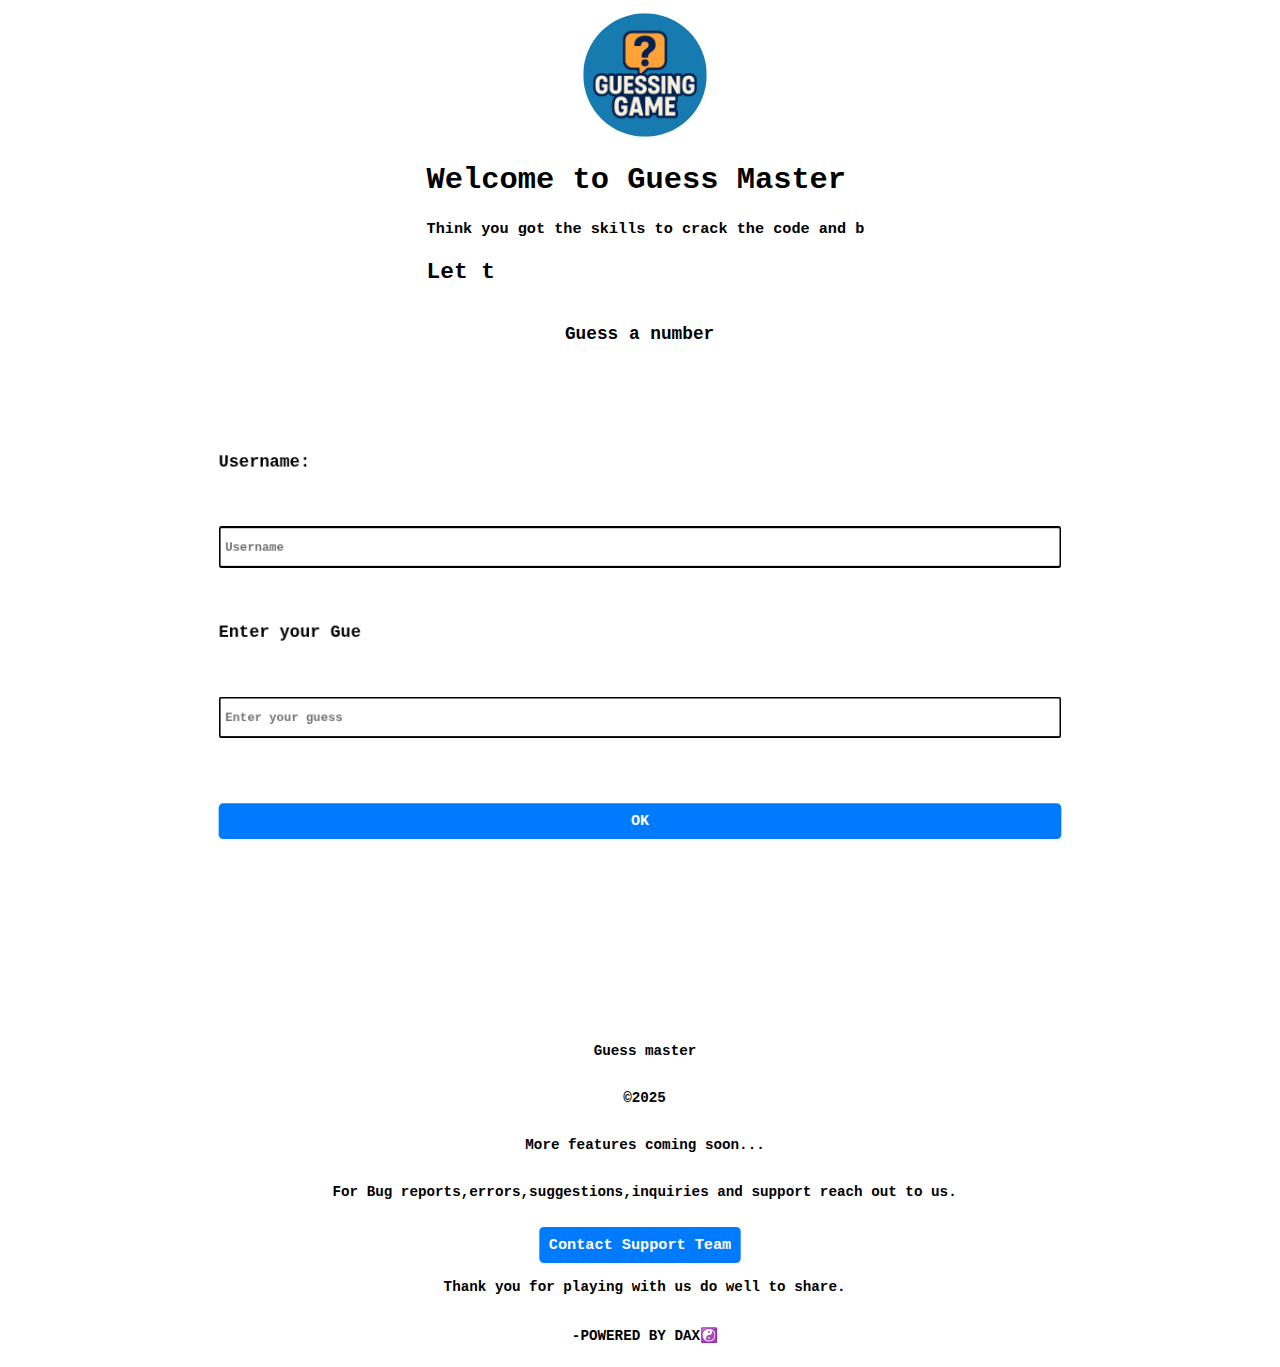
<file: index.html>
<!DOCTYPE html>
<html lang="en">
  <head>
    <!-- Google tag (gtag.js) -->
    <script
      async
      src="https://www.googletagmanager.com/gtag/js?id=G-WJFQ8DB381"
    ></script>
    <script>
      window.dataLayer = window.dataLayer || [];
      function gtag() {
        dataLayer.push(arguments);
      }
      gtag("js", new Date());

      gtag("config", "G-WJFQ8DB381");
    </script>
    <meta charset="UTF-8" />
    <meta name="viewport" content="width=device-width, initial-scale=1.0" />
    <title>Guess Master</title>
    <link rel="icon" type="png" href="guess.png" />
    <link rel="stylesheet" href="style.css" />
  </head>
  <body>
    <div id="intro">
      <div class="img-cont">
        <p id="egg"></p>
        <img src="guess.png" id="logo" />
      </div>
      <h1 id="myh1"></h1>
      <p id="info"></p>
      <h2 id="myh2"></h2>
    </div>
    <h3 id="myh3"></h3>
    <div id="main" class="cont">
      <label id="mylabel" for="username">Username:</label>
      <input id="username" placeholder="Username" />

      <label for="guessinput" id="mylabel2">Enter your Guess:</label>
      <input id="guessinput" placeholder="Enter your guess" type="" />

      <p id="noa" class="noa"></p>
      <p id="history"></p>
      <p id="hint" class="hint"></p>
      <p id="output" class="output"></p>
      <button class="heart" id="heart">
        <svg
          class="icon"
          viewBox="0 0 24 24"
          fill="none"
          stroke="currentColor"
          stroke-width="2"
          stroke-linecap="round"
          stroke-linejoin="round"
        >
          <circle cx="12" cy="12" r="10" />
          <line x1="15" y1="9" x2="9" y2="15" />
          <line x1="9" y1="9" x2="15" y2="15" />
        </svg>
        <span class="label">Give up</span>
      </button>

      <button type="submit" id="okbtn" class="submit">OK</button>

      <button id="playagain" class="submit2" type="submit">Play Again</button>
    </div>

    <footer>
      <div class="about">
        <p>Guess master</p>
        <p>©2025</p>
        <p>More features coming soon...</p>

        <p class="dev">
          For Bug reports,errors,suggestions,inquiries and support reach out to
          us.
        </p>
        <a href="contact.html"
          ><button class="submit">Contact Support Team</button></a
        >
        <p>Thank you for playing with us do well to share.</p>
        <p class="logo">-POWERED BY DAX☯️
        </p>
      </div>
    </footer>
    <script src="script.js"></script>
  </body>
</html>
</file>
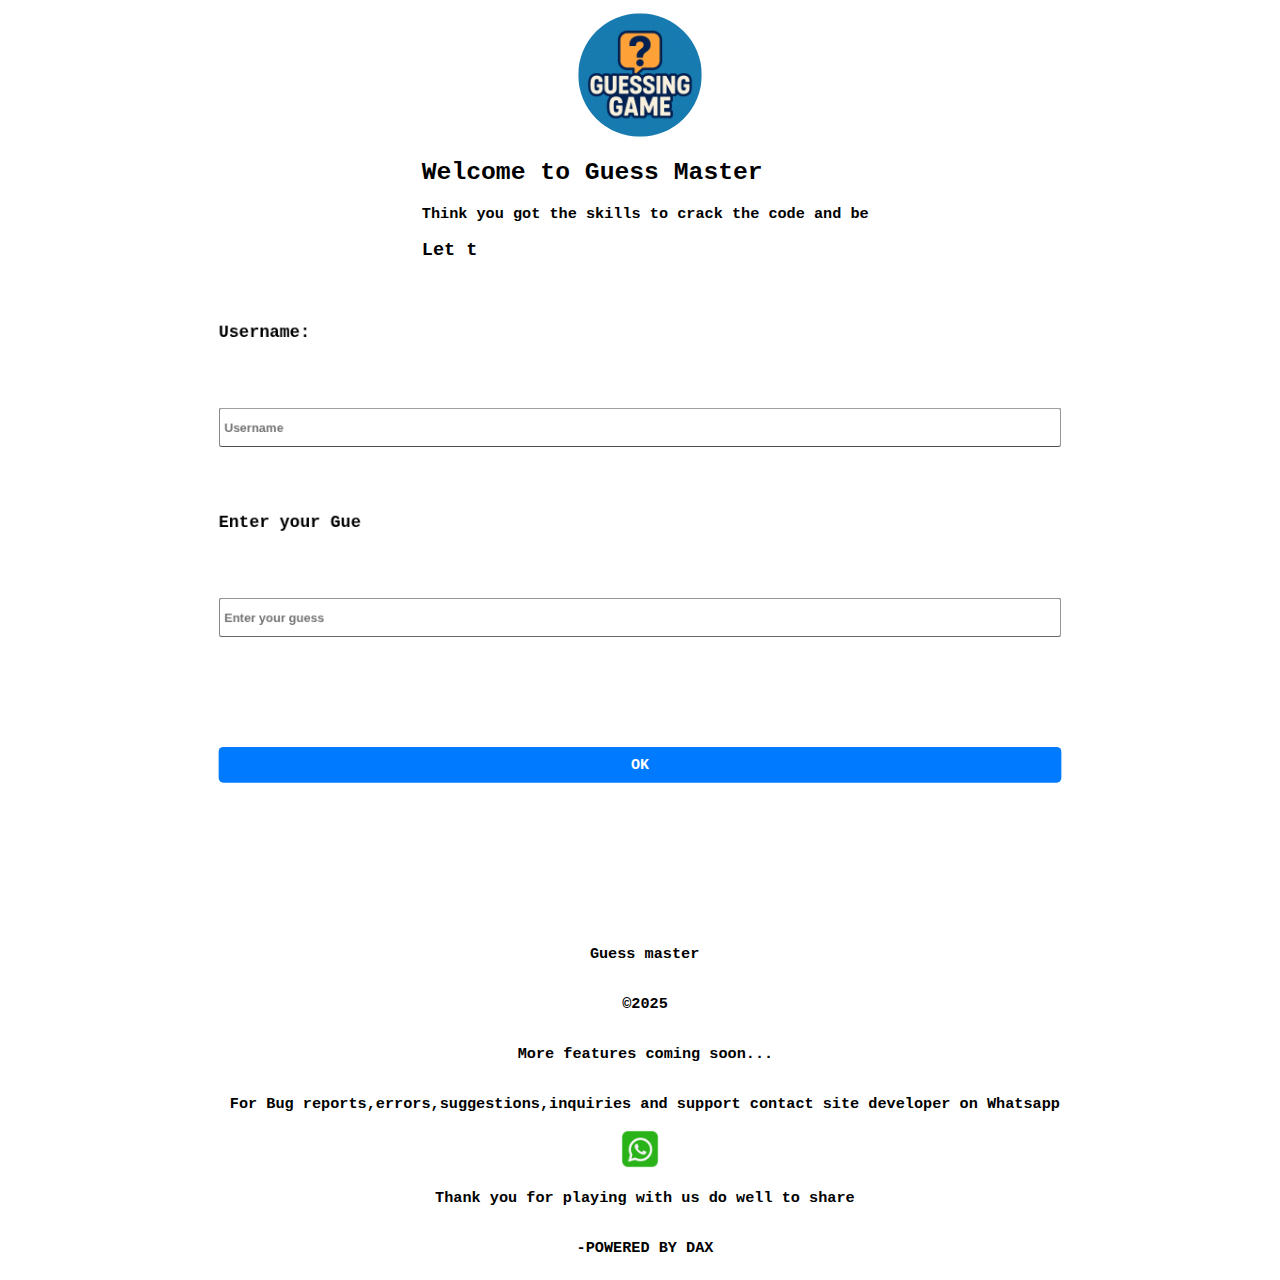
<file: GUESS MASTER/index.html>
<!DOCTYPE html>
<html lang="en">
<head>
    <meta charset="UTF-8">
    <meta name="viewport" content="width=device-width, initial-scale=1.0">
    <title>Guess Master</title>
    <link rel="icon" type="png" href="guess.png">
    <link rel="stylesheet" href="style.css">
</head>
<body>
    <div id="intro">
        <div class="img-cont">

            <img src="guess.png" alt="Game logo">
        </div>
        <h1 id="myh1"></h1>
        <p id="info"></p>
<h2 id="myh2"></h2>
    </div>
    <div id="main" class="cont">
        <label id="mylabel" for="username">Username:</label><br><br>
    <input id="username" placeholder="Username"><br><br> 
    
        <label for="guessinput" id="mylabel2">Enter your Guess:</label><br><br>
        <input id="guessinput" placeholder="Enter your guess" type="">
        <br>

        <p id="output" class="output"></p>
                 <button class="heart" id="heart">💔</button>
                 
            <button type="submit" id="okbtn" class="submit">OK</button>
            
            <button id="playagain" class="submit2" type="submit">Play Again</button>
        </div>

        <footer>
            <div class="about">
                <p>Guess master</p>
                <p>©2025</p>
                <p>More features coming soon...</p>
                
                <p class="dev">For Bug reports,errors,suggestions,inquiries and support contact site developer on Whatsapp </p> 
                <a href="https://wa.me/qr/TC355XGQ55CRM1">
                    <img src="whatsapp.png" class="whatsapp" alt="whatsapp logo"></a>
                    <p>Thank you for playing with us do well to share</p>
                <p class="logo">-POWERED BY DAX</p>
            </div>
        </footer>
    
    

    <script src="script.js"></script>
</body>
</html>
</file>
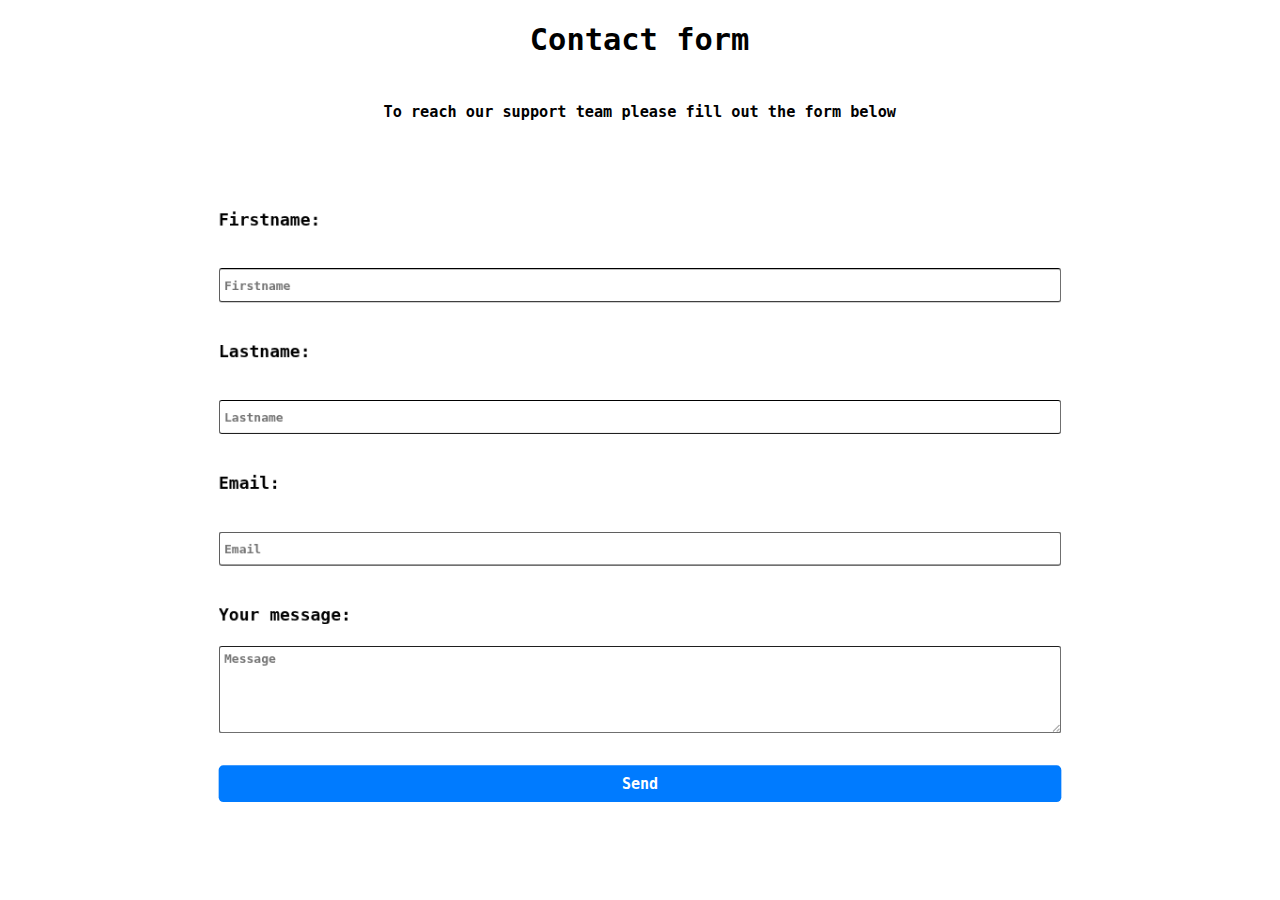
<file: contact.html>
<!DOCTYPE html>
<html lang="en">
  <head>
    <!-- Google tag (gtag.js) -->
    <script
      async
      src="https://www.googletagmanager.com/gtag/js?id=G-WJFQ8DB381"
    ></script>
    <script>
      window.dataLayer = window.dataLayer || [];
      function gtag() {
        dataLayer.push(arguments);
      }
      gtag("js", new Date());

      gtag("config", "G-WJFQ8DB381");
    </script>
    <meta charset="UTF-8" />
    <meta name="viewport" content="width=device-width, initial-scale=1.0" />
    <link rel="icon" type="png" href="contact.png" />
    <title>Contact Form</title>

    <style>
      body {
        margin: 0;
        display: flex;
        flex-direction: column;
        align-items: center;
        justify-content: center;
        background-color: rgba(255, 255, 255, 1);
        font-family: monospace, Arial, sans-serif;
        transition: all 200ms ease-in-out;
      }

      form {
        display: flex;
        flex-direction: column;
        padding: 2em;
        width: 70vw;
        justify-content: space-evenly;
        border-style: none;
        height: 600px;
        transform: scale(0.99);
        animation: slide-in 700ms ease-in-out forwards,
          glow 3s alternate infinite, grow 5s alternate 5s 1;
        transition: all 200ms ease-in-out;
      }

      input,
      textarea {
        height: 30px;
        font-size: 13px;
        font-weight: bold;
        border-radius: 3px;
        border: 1.5px solid black;
        padding: 5px;
        transition: all 200ms ease-in-out;
        will-change: transform;
        font-weight: bold;
        font-family: monospace, Arial, sans-serif;
      }

      input:focus,
      textarea:focus {
        outline: none;
        box-shadow: 0 0 5px 1px rgba(0, 123, 255, 1);
        transition: all 200ms ease-in-out;
      }

      input:focus-visible,
      textarea:focus-visible {
        outline: none;
        box-shadow: 0 0 5px 1px rgba(0, 123, 255, 1);
        transform: scale(1);
        cursor: pointer;
        transition: all 200ms ease-in-out;
      }

      label {
        font-size: 18px;
        font-weight: bold;
        will-change: transform;
        transition: all 200ms ease-in-out;
      }
      .submit {
        background-color: #007bff;
        color: white;
        font-size: 16px;
        font-weight: bold;
        border: none;
        border-radius: 5px;
        padding: 10px;
        cursor: pointer;
        font-family: monospace, Arial, sans-serif;
        transition: all 200ms ease-in-out;
        margin-top: 10px;
        position: relative;
      }
      input:hover,
      .submit:hover,
      label:hover,
      .output:hover,
      .heart:hover,
      textarea:hover,
      p:hover,
      h4:hover,
      h1:hover {
        transform: scale(1);
        cursor: pointer;
        transition: all 200ms ease-in-out;
      }
      input,
      .submit,
      label,
      p,
      textarea,
      h1,
      h4 {
        transform: scale(0.95);
        transition: all 200ms ease-in-out;
      }
      @keyframes glow {
        0%,
        100% {
          box-shadow: 0 0 15px rgba(0, 123, 255, 0.5);
          transition: all 200ms ease-in-out;
        }
        50% {
          transition: all 200ms ease-in-out;
          box-shadow: none;
        }
      }
      .submit:focus-visible {
        transform: scale(1);
        cursor: pointer;
        transition: transform 0.15s ease;
        outline: none;
      }
      @keyframes slide-in {
        from {
          transform: translateY(80px);
          opacity: 0;
        }
        to {
          transform: translateY(0);
          opacity: 1;
        }
      }
      textarea {
        height: 100px;
      }
      .status {
        font-weight: bold;
      }
    </style>
  </head>
  <body>
    <h1>Contact form</h1>
    <h4>To reach our support team please fill out the form below</h4>
    <p id="status"></p>
    <form
      action="https://formspree.io/f/mgvzjzlg"
      method="POST"
      id="contactForm"
    >
      <label for="firstname">Firstname:</label><br /><br />
      <input
        id="firstname"
        type="text"
        name="firstname"
        id="firstname"
        placeholder="Firstname"
        required
      /><br /><br />
      <label for="lastname">Lastname:</label><br /><br />
      <input
        type="text"
        name="lastname"
        id="lastname"
        placeholder="Lastname"
        required
      /><br /><br />
      <label for="email"> Email: </label>
      <br /><br />
      <input
        type="email"
        name="email"
        id="email"
        placeholder="Email"
        required
      /><br /><br />
      <label for="message"> Your message: </label><br />
      <textarea
        name="Message"
        id="message"
        placeholder="Message"
        required
      ></textarea
      ><br />
      <!-- your other form fields go here -->
      <button type="submit" class="submit" id="submit">Send</button>
    </form>

    <script>
      function typeEffect(text, color) {
        const status = document.getElementById("status");

        // Clear timeouts if rerunning
        if (status._typingTimeouts) {
          status._typingTimeouts.forEach(clearTimeout);
        }
        status._typingTimeouts = [];

        status.innerHTML = "";
        status.style.color = color;
        let i = 0;

        function typeChar() {
          if (i < text.length) {
            const char = text.charAt(i);
            status.innerHTML += char === "\n" ? "<br>" : char;

            const timeout = setTimeout(typeChar, 30);
            status._typingTimeouts.push(timeout);
            i++;
          }
        }

        typeChar(); // 👈 Only call it ONCE here
      }
      function cleanname(name) {
        return name
          .replace(/[^a-zA-Z\s]/g, "") // remove symbols
          .trim()
          .toLowerCase()
          .replace(/\s+/g, " ") // collapse spaces
          .replace(/\b\w/g, (c) => c.toUpperCase()); // capitalize first letter
      }

      function cleanmessage(msg) {
        return msg.trim().replace(/\s+/g, " "); // collapse multiple spaces/newlines
      }

      document
        .getElementById("contactForm")
        .addEventListener("submit", function (e) {
          const first = document.getElementById("firstname");
          const last = document.getElementById("lastname");
          const message = document.getElementById("message");

          first.value = cleanname(first.value);
          last.value = cleanname(last.value);
          message.value = cleanmessage(message.value);
        });

      const form = document.getElementById("contactForm");
      const status = document.getElementById("status");

      form.addEventListener("submit", async (e) => {
        e.preventDefault();
        let data = new FormData(form);

        let res = await fetch(form.action, {
          method: form.method,
          body: data,
          headers: { Accept: "application/json" },
        });

        if (res.ok) {
          typeEffect(
            `✅ Message sent successfully!\nA follow up message will be sent to your email.\nThank you for your feedback.`,
            "green"
          );
          form.reset();
        } else {
          typeEffect(`❌ Oops, something went wrong`, "red");
        }
      });
    </script>
  </body>
</html>
</file>
<file: style.css>
body {
  margin: 0;
  display: flex;
  flex-direction: column;
  align-items: center;
  justify-content: center;
  background-color: rgba(255, 255, 255, 1);
  font-family: monospace, Arial, sans-serif;
  transition: all 200ms ease-in-out;
}

.cont {
  display: flex;
  flex-direction: column;
  padding: 2em;
  width: 70vw;
  justify-content: space-evenly;
  border-style: none;
  height: 500px;
  transform: scale(0.99);
  animation: slide-in 700ms ease-in-out forwards, glow 3s alternate infinite,
    grow 5s alternate 5s 1;
  transition: all 200ms ease-in-out;
}

input {
  height: 30px;
  font-size: 13px;
  font-weight: bold;
  border-radius: 3px;
  border: 2px solid black;
  padding: 5px;
  transition: all 200ms ease-in-out;
  will-change: transform;
  font-weight: bold;
  font-family: monospace, Arial, sans-serif;
}

input:focus {
  outline: none;
  box-shadow: 0 0 5px 1px rgba(0, 123, 255, 1);
  transition: all 200ms ease-in-out;
}

input:focus-visible {
  outline: none;
  box-shadow: 0 0 5px 1px rgba(0, 123, 255, 1);
  transform: scale(1);
  cursor: pointer;
  transition: all 200ms ease-in-out;
}

label {
  font-size: 18px;
  font-weight: bold;
  will-change: transform;
  transition: all 200ms ease-in-out;
}
.submit,
.submit2 {
  background-color: #007bff;
  color: white;
  font-size: 16px;
  font-weight: bold;
  border: none;
  border-radius: 5px;
  padding: 10px;
  cursor: pointer;
  font-family: monospace, Arial, sans-serif;
  transition: all 200ms ease-in-out;
  margin-top: 10px;
  position: relative;
}
input:hover,
.submit:hover,
.submit2:hover,
label:hover,
.output:hover,
.heart:hover,
img:hover,
p:hover,
h1:hover,
h2:hover,
h3:hover {
  transform: scale(1);
  cursor: pointer;
  transition: all 200ms ease-in-out;
}
input,
.submit,
.submit2,
label,
.output,
.heart,
img,
h1,
p,
h2,
h3 {
  transform: scale(0.95);
  transition: all 200ms ease-in-out;
}

@keyframes glow {
  0%,
  100% {
    box-shadow: 0 0 15px rgba(0, 123, 255, 0.5);
    transition: all 200ms ease-in-out;
  }
  50% {
    transition: all 200ms ease-in-out;
    box-shadow: none;
  }
}
@keyframes grow {
  0%,
  100% {
    transform: scale(1);
  }
  50% {
    transform: scale(0.99);
  }
}
@keyframes slide-in {
  from {
    transform: translateY(80px);
    opacity: 0;
  }
  to {
    transform: translateY(0);
    opacity: 1;
  }
}
.output {
  font-weight: bold;
  width: auto;
  transition: all 200ms ease-in-out;
  font-family: monospace, Arial, sans-serif;
}
.submit:focus-visible,
.submit2:focus-visible,
.heart:focus-visible {
  transform: scale(1);
  cursor: pointer;
  transition: transform 0.15s ease;
  outline: none;
}
img {
  height: 130px;
  width: 130px;
  border-radius: 50%;
  margin-top: 10px;
}
.img-cont {
  display: flex;
  align-items: center;
  justify-content: center;
}

p {
  font-weight: bold;
}
p,
h1,
h2 {
  margin-left: 10px;
}
.heart {
  font-family: monospace, Arial, sans-serif;
  width: 120px;
  height: 40px;
  position: relative;
  margin-left: 2%;
  white-space: nowrap;
  display: inline-flex;
  align-items: center;
  gap: 0.5rem;
  padding: 0.6rem 0.9rem;
  border: none;
  border-radius: 5px;
  background: red;
  color: white;
  font-weight: bold;
  cursor: pointer;
  transition: transform 0.06s, filter 0.2s;
  transition: all 200ms ease-in-out;
}

.heart:hover {
  cursor: pointer;
}

.heart:hover::after {
  content: "";
  position: absolute;
  white-space: nowrap;
  font-weight: bolder;
  font-size: 15px;
  top: 100%;
  left: 0;
  color: black;
  transition: all 200ms ease-in-out;
  animation: tip 1s infinite;
  animation-delay: 400ms;
}
@keyframes tip {
  0%,
  49.999% {
    content: "Reveals the answers and ends the round";
  }
  50%,
  100% {
    content: "Reveals the answers and ends the round";
  }
}
.submit2:hover::after {
  content: "";
  position: absolute;
  white-space: nowrap;
  font-weight: bolder;
  color: black;
  font-size: 13px;
  top: 115%;
  left: 40%;
  transition: all 200ms ease-in-out;
  animation: tip1 2s infinite;
  animation-delay: 400ms;
}
@keyframes tip1 {
  0%,
  49.999% {
    content: "Restart game";
  }
  50%,
  100% {
    content: "Restart game";
  }
}
.noa {
  position: relative;
}
.noa:hover::after {
  content: "Number of attempts";
  position: absolute;
  white-space: nowrap;
  font-weight: bolder;
  color: black;
  font-size: 13px;
  top: 90%;
  left: 0%;
  transition: all 200ms ease-in-out;
}
#egg {
  font-size: 15px;
  font-weight: bold;
}
.about {
  margin-top: 100px;
  width: 100vw;
  display: flex;
  flex-direction: column;
  justify-content: center;
  align-items: center;
  transition: all 200ms ease-in-out;
  position: relative;
  z-index: 1;
  font-size: 15px;
}
.about::after {
  content: "";
  position: absolute;
  inset: 0; /* covers the whole element */
  z-index: 2; /* puts shadow on top */
  pointer-events: none; /* so it won’t block clicks */
  animation: foot 1.5s ease-in-out infinite;
}

@keyframes foot {
  0%,
  100% {
    box-shadow: 0 0 3px rgba(0, 0, 0, 1);
  }
  50% {
    box-shadow: 0 0 5px rgba(0, 0, 0, 1);
  }
}
@media (max-width: 768px) {
  .submit:active,
  .submit2:active {
    transform: scale(0.9);
    box-shadow: 12px 12px 12px 2px rgba(0, 0, 0, 0.1) inset,
      -5px -5px 5px rgba(0, 0, 0, 0.1) inset;
    transition: all 200ms ease-in-out;
  }
}
@media (max-width: 370px) {
  .submit:active,
  .submit2:active {
    
    transform: scale(0.9);
    box-shadow: 12px 12px 12px 2px rgba(0, 0, 0, 0.1) inset,
      -5px -5px 5px rgba(0, 0, 0, 0.1) inset;
    transition: all 200ms ease-in-out;
  }
  .dev {
    font-size: 84.5%;
    font-weight: bolder;
  }
}
</file>
<file: GUESS MASTER/style.css>
body{

      margin: 0;
      display:flex;
      flex-direction: column;
      align-items: center;
      justify-content:center;
      background-color: rgba(255, 255, 255, 1);
      font-family: monospace;
      
       transition:all 200ms ease-in-out;
    }
     .cont{
      display: flex;
      flex-direction: column;
      padding: 2em;
      width:70vw;
      justify-content: space-evenly;
      border-style: none;
      height: 500px;
      transform: scale(0.99);
       
      
      animation: slide-in 5s ease-in-out forwards, glow 3s alternate infinite, grow 5s alternate 5s 4;
       
      transition:all 200ms ease-in-out;
    }
      input{
    height: 30px;
    font-size: 13px;
    font-weight: bold;
    border-radius: 3px;
    border:1px solid #444;
    padding: 5px;
     transition:all 200ms ease-in-out;
    will-change: transform;
  }
  

  input:focus{
    outline: none;
     box-shadow: 0 0 5px 1px rgba(0, 123, 255, 1);
     transition:all 200ms ease-in-out;
  }
  input:focus-visible{
 outline: none;
     box-shadow: 0 0 5px 1px rgba(0, 123, 255, 1);
      
    transform: scale(1);
    cursor: pointer;
     transition:all 200ms ease-in-out;
           
  }

  label{
    font-size: 18px;
    font-weight: bold;
    will-change: transform;
     transition:all 200ms ease-in-out;
  }
  .submit,.submit2{
    background-color: #007bff;
    color: white;
    font-size: 16px;
    font-weight: bold;
    border: none;
    border-radius: 5px;
    font-family: monospace;
    padding: 10px;
    cursor: pointer;
    transition:all 200ms ease-in-out;
    margin-top: 10px;
    position:relative;
  }
  input:hover,
  .submit:hover,
  .submit2:hover,
  label:hover,
  .output:hover,
  .heart:hover,
  img:hover,
  p:hover,
  h1:hover,
  h2:hover{
    
    transform: scale(1);
    cursor: pointer;
     transition:all 200ms ease-in-out;
  
  }
  input,.submit,.submit2,label,.output,.heart,img,h1,p,h2{
    transform: scale(0.95);
     transition:all 200ms ease-in-out;
  }
  
  @keyframes glow {
    0%,100% {
      box-shadow:0 0 15px rgba(0, 123, 255, 0.5);
      
      
         transition:all 200ms ease-in-out;
  
    }
   50%{
         transition:all 200ms ease-in-out;
  
    box-shadow: none ;

    
   }
    
  }
  @keyframes grow {
    0%,100%{
transform: scale(1);
    }
    50%{
transform: scale(0.99);
    }
  }
  @keyframes slide-in {
    from {
      transform: translateY(80px);
      opacity: 0;
      
    }
    to {
      transform: translateY(0);
      opacity: 1;
    }
  }
.output{
    font-weight:bold;
    width:auto;
     transition:all 200ms ease-in-out;
}
.submit:focus-visible,.submit2:focus-visible,.heart:focus-visible{

    transform: scale(1);
    cursor: pointer;
    transition: transform 0.15s ease;
    outline:none;   
}
img{
    height:130px;
    width:130px;
    border-radius:50%;
    margin-top: 10px;
}
.whatsapp{
   height:40px;
    width:40px;
    border-radius: 0;
    margin-top: 0;
    animation:pulse1 1s ease-in-out alternate infinite ;
}
@keyframes pulse1 {
  from{
    height:40px;
    width:40px;
  }
  to {
    height:50px;
    width:50px;
  }
}
.whatsapp:hover{
  animation-play-state: paused;
}
.img-cont{
  display: flex;
  align-items: center;
  justify-content: center;
 }

 p{
  font-weight:bold;
  font-family: monospace;
  font-size: 1rem;
}
p,h1,h2{
   margin-left:10px;

 }
.heart{
    border:none;
    margin-left: 3%;
    background-color: white;
  font-size: 20px;
    position: relative;
    text-align: start;
    width:45px;
    height: 40px;
    transition: all 200ms ease-in-out;
    animation:pulse 700ms alternate 6;
  }
  
  @keyframes pulse {
    from{
      font-size: 20px;
    }
    to {
      font-size: 25px;
    
      }
    
}
.heart:hover{
    animation-play-state: paused;
    cursor:pointer;
}


.heart:hover::after{
    content: "";
    position: absolute;
    white-space: nowrap;
    font-weight: bolder;
    font-size:13px;
    top:85%;
    left:0;
    transition: all 200ms ease-in-out;
    animation: tip 2s infinite;
    animation-delay: 400ms;

}
@keyframes tip {
  0%, 49.999% {
    content: "Tap to give up";
  }
  50%, 100% {
    content: "Tap to give up";
  }
}
.submit2:hover::after{
    content: "";
    position: absolute;
    white-space: nowrap;
    font-weight: bolder;
    color:black;
    font-size:13px;
    top:115%;
    left:40%;
    transition: all 200ms ease-in-out;
    animation: tip1 2s infinite;
    animation-delay: 400ms;

}
@keyframes tip1 {
  0%, 49.999% {
    content: "Restart game";
  }
  50%, 100% {
    content: "Restart game";
  }
}

.about{
  margin-top: 100px;
  width:100vw;
  display: flex;
flex-direction: column;
justify-content: center;
align-items: center;

transition: all 200ms ease-in-out;
position: relative;
z-index: 1;
}


.about::after {
  content: "";
  position: absolute;
  inset: 0; /* covers the whole element */
  z-index: 2; /* puts shadow on top */
  pointer-events: none; /* so it won’t block clicks */
  animation:foot 1.5s ease-in-out infinite;
}

@keyframes foot {
  0%,100% {
        box-shadow: 0 0 3px rgba(0, 0, 0, 1);
    
    }
   50%{
      box-shadow: 0 0 5px rgba(0, 0, 0, 1);
   }
}
@media (max-width: 768px) {
    
    .submit:active,.submit2:active{
            transform: scale(0.90);
            box-shadow:12px 12px 12px 2px rgba(0,0,0,0.1) inset,-5px -5px 5px rgba(0,0,0,0.1) inset;
        transition: all 200ms ease-in-out;
        }
        
}


/*
.heartcont{
    position: relative;
    display:inline-block;
    cursor: pointer;
}
.heartcont::after {
  content: "No Profile Photo";
  position: absolute;
   place below SVG 
  transform: translateX(-50%);
  
  color: #fff;
  padding: 4px 8px;
  border-radius: 4px;
  font-size: 12px;
  white-space: nowrap;
  opacity: 0;
  visibility: hidden;
  transition: opacity 0.3s ease;
  pointer-events: none;
}

.heartcont:hover::after {
  opacity: 1;
  visibility: visible;
  animation: tooltipText 3s infinite;
}

@keyframes tooltiptext {
  0%, 49.999% {
    content: "No Profile Photo";
  }
  50%, 100% {
    content: "Tap to Set";
  }
}*/
</file>
